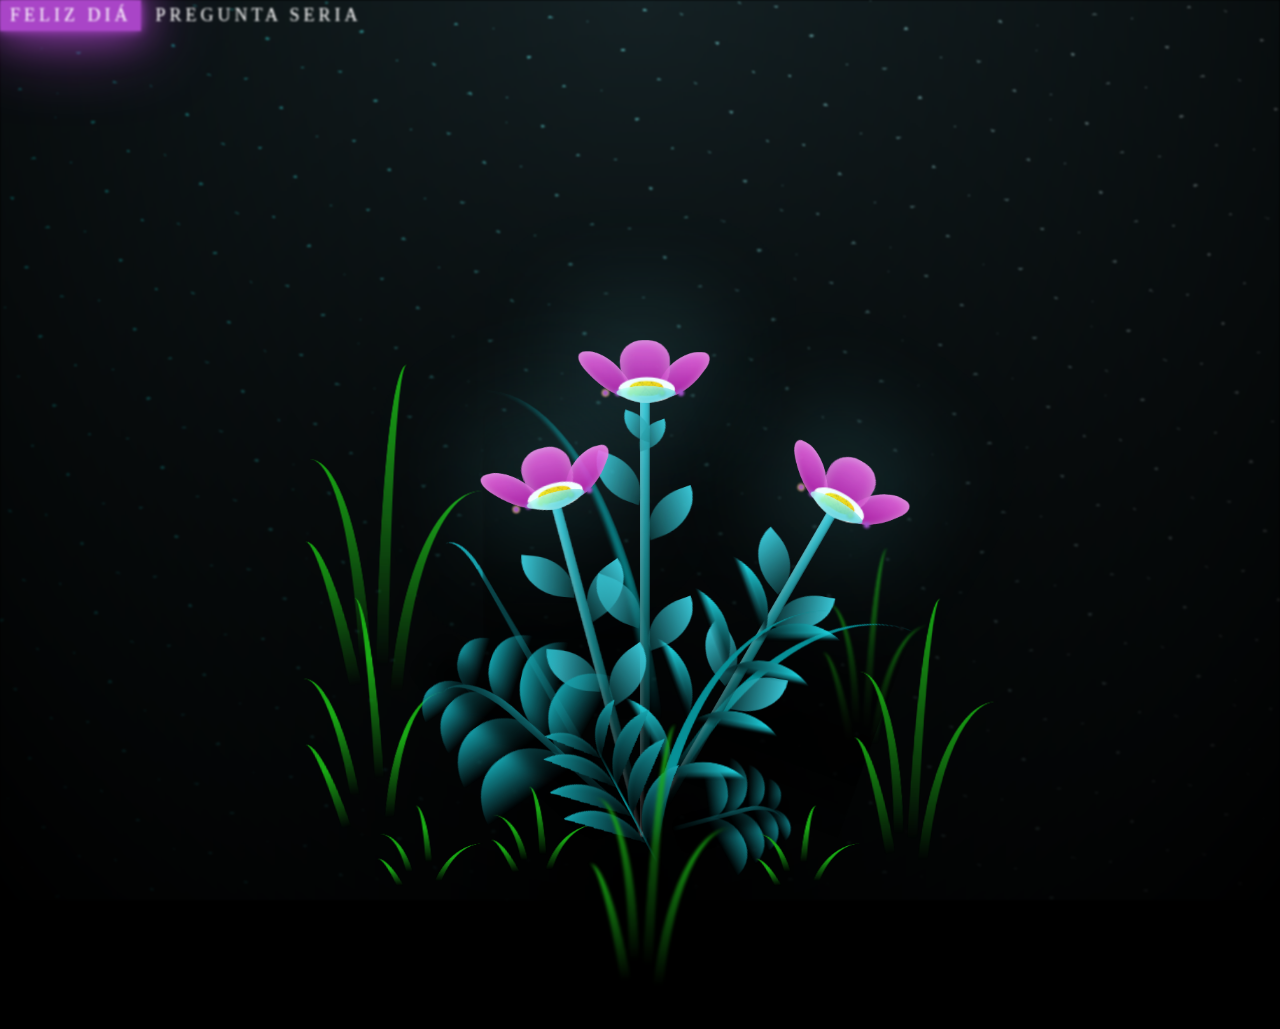
<file: index.html>
<!DOCTYPE html>
<html lang="en">
<head>
    <meta charset="UTF-8">
    <meta http-equiv="X-UA-Compatible" content="IE=edge">
    <meta name="viewport" content="width=device-width, initial-scale=1.0">
    <link rel="stylesheet" href="css/stilo.css">
<title>Flowers</title>
</head>
<body class="not-loaded" >
    <div class="night">
    <a href="sanvale.html" class="btn-neon">
        <span id="span1"></span>
        <span id="span2"></span>
        <span id="span3"></span>
        <span id="span4"></span>
        FELIZ DIÁ
    </a>
    <a href="quieres.html" class="btn-neon">
      <span id="span1"></span>
      <span id="span2"></span>
      <span id="span3"></span>
      <span id="span4"></span>
      PREGUNTA SERIA
  </a>
  </div>
  
    <div class="flowers">
      <div class="flower flower--1">
        <div class="flower__leafs flower__leafs--1">
          <div class="flower__leaf flower__leaf--1"></div>
          <div class="flower__leaf flower__leaf--2"></div>
          <div class="flower__leaf flower__leaf--3"></div>
          <div class="flower__leaf flower__leaf--4"></div>
          

          <div class="flower__white-circle"></div>
  
          <div class="flower__light flower__light--1"></div>
          <div class="flower__light flower__light--2"></div>
          <div class="flower__light flower__light--3"></div>
          <div class="flower__light flower__light--4"></div>
          <div class="flower__light flower__light--5"></div>
          <div class="flower__light flower__light--6"></div>
          <div class="flower__light flower__light--7"></div>
          <div class="flower__light flower__light--8"></div>
  
        </div>
        <div class="flower__line">
          <div class="flower__line__leaf flower__line__leaf--1"></div>
          <div class="flower__line__leaf flower__line__leaf--2"></div>
          <div class="flower__line__leaf flower__line__leaf--3"></div>
          <div class="flower__line__leaf flower__line__leaf--4"></div>
          <div class="flower__line__leaf flower__line__leaf--5"></div>
          <div class="flower__line__leaf flower__line__leaf--6"></div>
        </div>
      </div>
  
      <div class="flower flower--2">
        <div class="flower__leafs flower__leafs--2">
          <div class="flower__leaf flower__leaf--1"></div>
          <div class="flower__leaf flower__leaf--2"></div>
          <div class="flower__leaf flower__leaf--3"></div>
          <div class="flower__leaf flower__leaf--4"></div>
          <div class="flower__white-circle"></div>
  
          <div class="flower__light flower__light--1"></div>
          <div class="flower__light flower__light--2"></div>
          <div class="flower__light flower__light--3"></div>
          <div class="flower__light flower__light--4"></div>
          <div class="flower__light flower__light--5"></div>
          <div class="flower__light flower__light--6"></div>
          <div class="flower__light flower__light--7"></div>
          <div class="flower__light flower__light--8"></div>
  
        </div>
        <div class="flower__line">
          <div class="flower__line__leaf flower__line__leaf--1"></div>
          <div class="flower__line__leaf flower__line__leaf--2"></div>
          <div class="flower__line__leaf flower__line__leaf--3"></div>
          <div class="flower__line__leaf flower__line__leaf--4"></div>
        </div>
      </div>
  
      <div class="flower flower--3">
        <div class="flower__leafs flower__leafs--3">
          <div class="flower__leaf flower__leaf--1"></div>
          <div class="flower__leaf flower__leaf--2"></div>
          <div class="flower__leaf flower__leaf--3"></div>
          <div class="flower__leaf flower__leaf--4"></div>
          <div class="flower__white-circle"></div>
  
          <div class="flower__light flower__light--1"></div>
          <div class="flower__light flower__light--2"></div>
          <div class="flower__light flower__light--3"></div>
          <div class="flower__light flower__light--4"></div>
          <div class="flower__light flower__light--5"></div>
          <div class="flower__light flower__light--6"></div>
          <div class="flower__light flower__light--7"></div>
          <div class="flower__light flower__light--8"></div>
  
        </div>
        <div class="flower__line">
          <div class="flower__line__leaf flower__line__leaf--1"></div>
          <div class="flower__line__leaf flower__line__leaf--2"></div>
          <div class="flower__line__leaf flower__line__leaf--3"></div>
          <div class="flower__line__leaf flower__line__leaf--4"></div>
        </div>
      </div>
  
      <div class="grow-ans" style="--d:1.2s">
        <div class="flower__g-long">
          <div class="flower__g-long__top"></div>
          <div class="flower__g-long__bottom"></div>
        </div>
      </div>
  
      <div class="growing-grass">
        <div class="flower__grass flower__grass--1">
          <div class="flower__grass--top"></div>
          <div class="flower__grass--bottom"></div>
          <div class="flower__grass__leaf flower__grass__leaf--1"></div>
          <div class="flower__grass__leaf flower__grass__leaf--2"></div>
          <div class="flower__grass__leaf flower__grass__leaf--3"></div>
          <div class="flower__grass__leaf flower__grass__leaf--4"></div>
          <div class="flower__grass__leaf flower__grass__leaf--5"></div>
          <div class="flower__grass__leaf flower__grass__leaf--6"></div>
          <div class="flower__grass__leaf flower__grass__leaf--7"></div>
          <div class="flower__grass__leaf flower__grass__leaf--8"></div>
          <div class="flower__grass__overlay"></div>
        </div>
      </div>
  
      <div class="growing-grass">
        <div class="flower__grass flower__grass--2">
          <div class="flower__grass--top"></div>
          <div class="flower__grass--bottom"></div>
          <div class="flower__grass__leaf flower__grass__leaf--1"></div>
          <div class="flower__grass__leaf flower__grass__leaf--2"></div>
          <div class="flower__grass__leaf flower__grass__leaf--3"></div>
          <div class="flower__grass__leaf flower__grass__leaf--4"></div>
          <div class="flower__grass__leaf flower__grass__leaf--5"></div>
          <div class="flower__grass__leaf flower__grass__leaf--6"></div>
          <div class="flower__grass__leaf flower__grass__leaf--7"></div>
          <div class="flower__grass__leaf flower__grass__leaf--8"></div>
          <div class="flower__grass__overlay"></div>
        </div>
      </div>
  
      <div class="grow-ans" style="--d:2.4s">
        <div class="flower__g-right flower__g-right--1">
          <div class="leaf"></div>
        </div>
      </div>
  
      <div class="grow-ans" style="--d:2.8s">
        <div class="flower__g-right flower__g-right--2">
          <div class="leaf"></div>
        </div>
      </div>
  
      <div class="grow-ans" style="--d:2.8s">
        <div class="flower__g-front">
          <div class="flower__g-front__leaf-wrapper flower__g-front__leaf-wrapper--1">
            <div class="flower__g-front__leaf"></div>
          </div>
          <div class="flower__g-front__leaf-wrapper flower__g-front__leaf-wrapper--2">
            <div class="flower__g-front__leaf"></div>
          </div>
          <div class="flower__g-front__leaf-wrapper flower__g-front__leaf-wrapper--3">
            <div class="flower__g-front__leaf"></div>
          </div>
          <div class="flower__g-front__leaf-wrapper flower__g-front__leaf-wrapper--4">
            <div class="flower__g-front__leaf"></div>
          </div>
          <div class="flower__g-front__leaf-wrapper flower__g-front__leaf-wrapper--5">
            <div class="flower__g-front__leaf"></div>
          </div>
          <div class="flower__g-front__leaf-wrapper flower__g-front__leaf-wrapper--6">
            <div class="flower__g-front__leaf"></div>
          </div>
          <div class="flower__g-front__leaf-wrapper flower__g-front__leaf-wrapper--7">
            <div class="flower__g-front__leaf"></div>
          </div>
          <div class="flower__g-front__leaf-wrapper flower__g-front__leaf-wrapper--8">
            <div class="flower__g-front__leaf"></div>
          </div>
          <div class="flower__g-front__line"></div>
        </div>
      </div>
  
      <div class="grow-ans" style="--d:3.2s">
        <div class="flower__g-fr">
          <div class="leaf"></div>
          <div class="flower__g-fr__leaf flower__g-fr__leaf--1"></div>
          <div class="flower__g-fr__leaf flower__g-fr__leaf--2"></div>
          <div class="flower__g-fr__leaf flower__g-fr__leaf--3"></div>
          <div class="flower__g-fr__leaf flower__g-fr__leaf--4"></div>
          <div class="flower__g-fr__leaf flower__g-fr__leaf--5"></div>
          <div class="flower__g-fr__leaf flower__g-fr__leaf--6"></div>
          <div class="flower__g-fr__leaf flower__g-fr__leaf--7"></div>
          <div class="flower__g-fr__leaf flower__g-fr__leaf--8"></div>
        </div>
      </div>
  
      <div class="long-g long-g--0">
        <div class="grow-ans" style="--d:3s">
          <div class="leaf leaf--0"></div>
        </div>
        <div class="grow-ans" style="--d:2.2s">
          <div class="leaf leaf--1"></div>
        </div>
        <div class="grow-ans" style="--d:3.4s">
          <div class="leaf leaf--2"></div>
        </div>
        <div class="grow-ans" style="--d:3.6s">
          <div class="leaf leaf--3"></div>
        </div>
      </div>
  
      <div class="long-g long-g--1">
        <div class="grow-ans" style="--d:3.6s">
          <div class="leaf leaf--0"></div>
        </div>
        <div class="grow-ans" style="--d:3.8s">
          <div class="leaf leaf--1"></div>
        </div>
        <div class="grow-ans" style="--d:4s">
          <div class="leaf leaf--2"></div>
        </div>
        <div class="grow-ans" style="--d:4.2s">
          <div class="leaf leaf--3"></div>
        </div>
      </div>
  
      <div class="long-g long-g--2">
        <div class="grow-ans" style="--d:4s">
          <div class="leaf leaf--0"></div>
        </div>
        <div class="grow-ans" style="--d:4.2s">
          <div class="leaf leaf--1"></div>
        </div>
        <div class="grow-ans" style="--d:4.4s">
          <div class="leaf leaf--2"></div>
        </div>
        <div class="grow-ans" style="--d:4.6s">
          <div class="leaf leaf--3"></div>
        </div>
      </div>
  
      <div class="long-g long-g--3">
        <div class="grow-ans" style="--d:4s">
          <div class="leaf leaf--0"></div>
        </div>
        <div class="grow-ans" style="--d:4.2s">
          <div class="leaf leaf--1"></div>
        </div>
        <div class="grow-ans" style="--d:3s">
          <div class="leaf leaf--2"></div>
        </div>
        <div class="grow-ans" style="--d:3.6s">
          <div class="leaf leaf--3"></div>
        </div>
      </div>
  
      <div class="long-g long-g--4">
        <div class="grow-ans" style="--d:4s">
          <div class="leaf leaf--0"></div>
        </div>
        <div class="grow-ans" style="--d:4.2s">
          <div class="leaf leaf--1"></div>
        </div>
        <div class="grow-ans" style="--d:3s">
          <div class="leaf leaf--2"></div>
        </div>
        <div class="grow-ans" style="--d:3.6s">
          <div class="leaf leaf--3"></div>
        </div>
      </div>
  
      <div class="long-g long-g--5">
        <div class="grow-ans" style="--d:4s">
          <div class="leaf leaf--0"></div>
        </div>
        <div class="grow-ans" style="--d:4.2s">
          <div class="leaf leaf--1"></div>
        </div>
        <div class="grow-ans" style="--d:3s">
          <div class="leaf leaf--2"></div>
        </div>
        <div class="grow-ans" style="--d:3.6s">
          <div class="leaf leaf--3"></div>
        </div>
      </div>
  
      <div class="long-g long-g--6">
        <div class="grow-ans" style="--d:4.2s">
          <div class="leaf leaf--0"></div>
        </div>
        <div class="grow-ans" style="--d:4.4s">
          <div class="leaf leaf--1"></div>
        </div>
        <div class="grow-ans" style="--d:4.6s">
          <div class="leaf leaf--2"></div>
        </div>
        <div class="grow-ans" style="--d:4.8s">
          <div class="leaf leaf--3"></div>
        </div>
      </div>
  
      <div class="long-g long-g--7">
        <div class="grow-ans" style="--d:3s">
          <div class="leaf leaf--0"></div>
        </div>
        <div class="grow-ans" style="--d:3.2s">
          <div class="leaf leaf--1"></div>
        </div>
        <div class="grow-ans" style="--d:3.5s">
          <div class="leaf leaf--2"></div>
        </div>
        <div class="grow-ans" style="--d:3.6s">
          <div class="leaf leaf--3"></div>
        </div>
      </div>
    </div>  

    <script>
        onload = () => {
    const c = setTimeout(() => {
      document.body.classList.remove("not-loaded");
      clearTimeout(c);
    }, 1000);
  };
    </script>
</body>
</html>
</file>
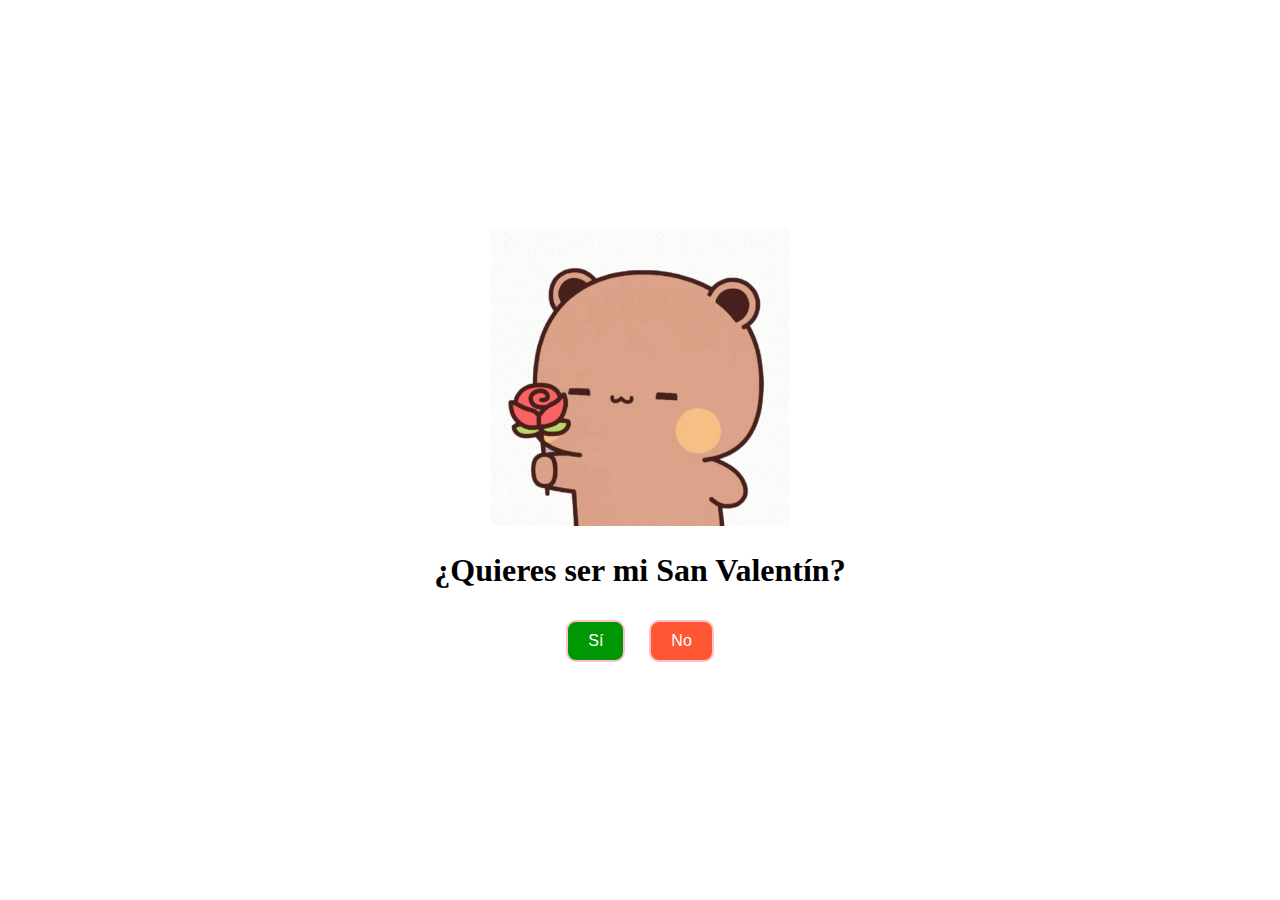
<file: quieres.html>
<!DOCTYPE html>
<html lang="es">
<head>
    <meta charset="UTF-8">
    <meta name="viewport" content="width=device-width, initial-scale=1.0">
    <link rel="stylesheet" href="css/styles.css">
    <title>Invitación a San Valentín encoded</title>
</head>
<body>
    <div class="container">
        
        <div id="gifContainer">
            <img id="gifContainerImg" src="imagenes/mocha.gif" alt="Ositos Iniciales" ">
        </div>
        <div id="happyGifContainer" style="display: none;">
            <img src="imagenes/mocha5final.gif" alt="Ositos Felices" style="width: 100%; height: 100%;">
        </div>
        <div id="happyGifContainer2" style="display: none;">
            <img src="imagenes/mocha6final.gif" alt="Ositos Felices" style="width: 100%; height: 100%;">
        </div>
        <div id="happyGifContainer3" style="display: none;">
            <img src="imagenes/mocha7final.gif" alt="Ositos Felices" style="width: 100%; height: 100%;">
        </div>
        <div id="happyGifContainer4" style="display: none;">
            <img src="imagenes/mocha9final.gif" alt="Ositos Felices" style="width: 100%; height: 100%;">
        </div>
        <div id="sadGifContainer" style="display: none;">
            <img src="imagenes/mocha2.gif" alt="Osito Triste" style="width: 80%; height: 80%;">
        </div>
        <div id="sadGifContainer1" style="display: none;">
            <img src="imagenes/mocha3.gif" alt="Osito Triste" style="width: 80%; height: 80%;">
        </div>
        <div id="sadGifContainer2" style="display: none;">
            <img src="imagenes/mocha4.gif" alt="Osito Triste" style="width: 80%; height: 80%;">
        </div>
        
        <h1 id="question">¿Quieres ser mi San Valentín?</h1>
        <div id="messageContainer" style="display: none;"></div>

        <button id="siBtn">Sí</button>
        <button id="noBtn">No</button>
        
    </div>

    <script src="Script/script.js"></script>
</body>
</html>
</file>
<file: css/stilo.css>
*,
*::after,
*::before {
  padding: 0;
  margin: 0;
  box-sizing: border-box;
}

:root {
  --dark-color: #000;
}

body {
  display: flex;
  align-items: flex-end;
  justify-content: center;
  min-height: 100vh;
  background-color: var(--dark-color);
  overflow: hidden;
  perspective: 1000px;
}

.night {
  position: fixed;
  left: 50%;
  top: 0;
  transform: translateX(-50%);
  width: 100%;
  height: 100%;
  filter: blur(0.1vmin);
  background-image: radial-gradient(ellipse at top, transparent 0%, var(--dark-color)), radial-gradient(ellipse at bottom, var(--dark-color), rgba(145, 233, 255, 0.2)), repeating-linear-gradient(220deg, black 0px, black 19px, transparent 19px, transparent 22px), repeating-linear-gradient(189deg, black 0px, black 19px, transparent 19px, transparent 22px), repeating-linear-gradient(148deg, black 0px, black 19px, transparent 19px, transparent 22px), linear-gradient(90deg, #00fffa, #f0f0f0);
}
.night a{
}
.btn-neon{
    position: relative;
    display: inline-block;
    padding: 5px 10px;
    color: #fff;
    letter-spacing: 4px;
    text-decoration: none;
    font-size: 18px;
    overflow: hidden;
    transition: 0.2s;
}
.btn-neon:hover{
    background: #a945c7;
    box-shadow: 0 0 10px #a945c7, 0 0 40px #a945c7, 0 0 80px #a945c7;
    transition-delay: 1s;
 }
.btn-neon span{
    position: absolute;
    display: block;
}
#span1{
    top: 0;
    left: -100%;
    width: 100%;
    height: 2px;
    background: linear-gradient(90deg, transparent,#a945c7);
 }
 .btn-neon:hover #span1{
    left: 100%;
    transition: 1s;
}
 #span3{
    bottom: 0;
    right: -100%;
    width: 100%;
    height: 2px;
    background: linear-gradient(270deg, transparent,#a945c7);
}
 .btn-neon:hover #span3{
    right: 100%;
    transition: 1s;
    transition-delay: 0.5s;
}
#span2{
    top: -100%;
    right: 0;
    width: 2px;
    height: 100%;
    background: linear-gradient(180deg,transparent,#a945c7);
}
.btn-neon:hover #span2{
    top: 100%;
    transition: 1s;
    transition-delay: 0.25s;
}
#span4{
    bottom: -100%;
    left: 0;
    width: 2px;
    height: 100%;
    background: linear-gradient(360deg,transparent,#a945c7);
}
.btn-neon:hover #span4{
    bottom: 100%;
    transition: 1s;
    transition-delay: 0.75s;
}


.flowers {
  position: relative;
  transform: scale(0.7);
}

.teamo{
 position: absolute;
 color: white;
 text-align: center; 
 top: 500px;
}
.flower {
  position: absolute;
  bottom: 10vmin;
  transform-origin: bottom center;
  z-index: 10;
  --fl-speed: 0.8s;
}
.flower--1 {
  animation: moving-flower-1 4s linear infinite;
}
.flower--1 .flower__line {
  height: 70vmin;
  animation-delay: 0.3s;
}
.flower--1 .flower__line__leaf--1 {
  animation: blooming-leaf-right var(--fl-speed) 1.6s backwards;
}
.flower--1 .flower__line__leaf--2 {
  animation: blooming-leaf-right var(--fl-speed) 1.4s backwards;
}
.flower--1 .flower__line__leaf--3 {
  animation: blooming-leaf-left var(--fl-speed) 1.2s backwards;
}
.flower--1 .flower__line__leaf--4 {
  animation: blooming-leaf-left var(--fl-speed) 1s backwards;
}
.flower--1 .flower__line__leaf--5 {
  animation: blooming-leaf-right var(--fl-speed) 1.8s backwards;
}
.flower--1 .flower__line__leaf--6 {
  animation: blooming-leaf-left var(--fl-speed) 2s backwards;
}
.flower--2 {
  left: 50%;
  transform: rotate(30deg);
  animation: moving-flower-2 4s linear infinite;
}
.flower--2 .flower__line {
  height: 60vmin;
  animation-delay: 0.8s;
}
.flower--2 .flower__line__leaf--1 {
  animation: blooming-leaf-right var(--fl-speed) 1.9s backwards;
}
.flower--2 .flower__line__leaf--2 {
  animation: blooming-leaf-right var(--fl-speed) 1.7s backwards;
}
.flower--2 .flower__line__leaf--3 {
  animation: blooming-leaf-left var(--fl-speed) 1.5s backwards;
}
.flower--2 .flower__line__leaf--4 {
  animation: blooming-leaf-left var(--fl-speed) 1.3s backwards;
}
.flower--3 {
  left: 50%;
  transform: rotate(-15deg);
  animation: moving-flower-3 4s linear infinite;
}
.flower--3 .flower__line {
  animation-delay: 0.9s;
}
.flower--3 .flower__line__leaf--1 {
  animation: blooming-leaf-right var(--fl-speed) 2.5s backwards;
}
.flower--3 .flower__line__leaf--2 {
  animation: blooming-leaf-right var(--fl-speed) 2.3s backwards;
}
.flower--3 .flower__line__leaf--3 {
  animation: blooming-leaf-left var(--fl-speed) 2.1s backwards;
}
.flower--3 .flower__line__leaf--4 {
  animation: blooming-leaf-left var(--fl-speed) 1.9s backwards;
}
.flower__leafs {
  position: relative;
  animation: blooming-flower 2s backwards;
}
.flower__leafs--1 {
  animation-delay: 1.1s;
}
.flower__leafs--2 {
  animation-delay: 1.4s;
}
.flower__leafs--3 {
  animation-delay: 1.7s;
}
.flower__leafs::after {
  content: "";
  position: absolute;
  left: 0;
  top: 0;
  transform: translate(-50%, -100%);
  width: 8vmin;
  height: 8vmin;
  background-color: #6bf0ff;
  filter: blur(10vmin);
}
.flower__leaf {
  position: absolute;
  bottom: 0;
  left: 50%;
  width: 8vmin;
  height: 11vmin;
  border-radius: 51% 49% 47% 53%/44% 45% 55% 69%;
  background-color: #65e6cc;
  background-image: linear-gradient(to top, #be08a9, #ff68ed);
  transform-origin: bottom center;
  opacity: 0.9;
  box-shadow: inset 0 0 2vmin rgba(255, 255, 255, 0.5);
}
.flower__leaf--1 {
  transform: translate(-10%, 1%) rotateY(40deg) rotateX(-50deg);
}
.flower__leaf--2 {
  transform: translate(-50%, -4%) rotateX(40deg);
}
.flower__leaf--3 {
  transform: translate(-90%, 0%) rotateY(45deg) rotateX(50deg);
}
.flower__leaf--4 {
  width: 8vmin;
  height: 8vmin;
  transform-origin: bottom left;
  border-radius: 4vmin 10vmin 4vmin 4vmin;
  transform: translate(0%, 18%) rotateX(70deg) rotate(-43deg);
  background-image: linear-gradient(to top, #39c6d6, #a7ffee);
  z-index: 1;
  opacity: 0.8;
}
.flower__white-circle {
  position: absolute;
  left: -3.5vmin;
  top: -3vmin;
  width: 9vmin;
  height: 4vmin;
  border-radius: 50%;
  background-color: #fff;
}
.flower__white-circle::after {
  content: "";
  position: absolute;
  left: 50%;
  top: 45%;
  transform: translate(-50%, -50%);
  width: 60%;
  height: 60%;
  border-radius: inherit;
  background-image: repeating-linear-gradient(135deg, rgba(0, 0, 0, 0.03) 0px, rgba(0, 0, 0, 0.03) 1px, transparent 1px, transparent 12px), repeating-linear-gradient(45deg, rgba(0, 0, 0, 0.03) 0px, rgba(0, 0, 0, 0.03) 1px, transparent 1px, transparent 12px), repeating-linear-gradient(67.5deg, rgba(0, 0, 0, 0.03) 0px, rgba(0, 0, 0, 0.03) 1px, transparent 1px, transparent 12px), repeating-linear-gradient(135deg, rgba(0, 0, 0, 0.03) 0px, rgba(0, 0, 0, 0.03) 1px, transparent 1px, transparent 12px), repeating-linear-gradient(45deg, rgba(0, 0, 0, 0.03) 0px, rgba(0, 0, 0, 0.03) 1px, transparent 1px, transparent 12px), repeating-linear-gradient(112.5deg, rgba(0, 0, 0, 0.03) 0px, rgba(0, 0, 0, 0.03) 1px, transparent 1px, transparent 12px), repeating-linear-gradient(112.5deg, rgba(0, 0, 0, 0.03) 0px, rgba(0, 0, 0, 0.03) 1px, transparent 1px, transparent 12px), repeating-linear-gradient(45deg, rgba(0, 0, 0, 0.03) 0px, rgba(0, 0, 0, 0.03) 1px, transparent 1px, transparent 12px), repeating-linear-gradient(22.5deg, rgba(0, 0, 0, 0.03) 0px, rgba(0, 0, 0, 0.03) 1px, transparent 1px, transparent 12px), repeating-linear-gradient(45deg, rgba(0, 0, 0, 0.03) 0px, rgba(0, 0, 0, 0.03) 1px, transparent 1px, transparent 12px), repeating-linear-gradient(22.5deg, rgba(0, 0, 0, 0.03) 0px, rgba(0, 0, 0, 0.03) 1px, transparent 1px, transparent 12px), repeating-linear-gradient(135deg, rgba(0, 0, 0, 0.03) 0px, rgba(0, 0, 0, 0.03) 1px, transparent 1px, transparent 12px), repeating-linear-gradient(157.5deg, rgba(0, 0, 0, 0.03) 0px, rgba(0, 0, 0, 0.03) 1px, transparent 1px, transparent 12px), repeating-linear-gradient(67.5deg, rgba(0, 0, 0, 0.03) 0px, rgba(0, 0, 0, 0.03) 1px, transparent 1px, transparent 12px), repeating-linear-gradient(67.5deg, rgba(0, 0, 0, 0.03) 0px, rgba(0, 0, 0, 0.03) 1px, transparent 1px, transparent 12px), linear-gradient(90deg, #ffeb12, #ffce00);
}
.flower__line {
  height: 55vmin;
  width: 1.5vmin;
  background-image: linear-gradient(to left, rgba(0, 0, 0, 0.2), transparent, rgba(255, 255, 255, 0.2)), linear-gradient(to top, transparent 10%, #14757a, #39c6d6);
  box-shadow: inset 0 0 2px rgba(0, 0, 0, 0.5);
  animation: grow-flower-tree 4s backwards;
}
.flower__line__leaf {
  --w: 7vmin;
  --h: calc(var(--w) + 2vmin);
  position: absolute;
  top: 20%;
  left: 90%;
  width: var(--w);
  height: var(--h);
  border-top-right-radius: var(--h);
  border-bottom-left-radius: var(--h);
  background-image: linear-gradient(to top, rgba(20, 117, 122, 0.4), #39c6d6);
}
.flower__line__leaf--1 {
  transform: rotate(70deg) rotateY(30deg);
}
.flower__line__leaf--2 {
  top: 45%;
  transform: rotate(70deg) rotateY(30deg);
}
.flower__line__leaf--3, .flower__line__leaf--4, .flower__line__leaf--6 {
  border-top-right-radius: 0;
  border-bottom-left-radius: 0;
  border-top-left-radius: var(--h);
  border-bottom-right-radius: var(--h);
  left: -460%;
  top: 12%;
  transform: rotate(-70deg) rotateY(30deg);
}
.flower__line__leaf--4 {
  top: 40%;
}
.flower__line__leaf--5 {
  top: 0;
  transform-origin: left;
  transform: rotate(70deg) rotateY(30deg) scale(0.6);
}
.flower__line__leaf--6 {
  top: -2%;
  left: -450%;
  transform-origin: right;
  transform: rotate(-70deg) rotateY(30deg) scale(0.6);
}
.flower__light {
  position: absolute;
  bottom: 0vmin;
  width: 1vmin;
  height: 1vmin;
  background-color: #fffb00;
  border-radius: 50%;
  filter: blur(0.2vmin);
  animation: light-ans 4s linear infinite backwards;
}
.flower__light:nth-child(odd) {
  background-color: #a945c7;
}
.flower__light--1 {
  left: -2vmin;
  animation-delay: 1s;
}
.flower__light--2 {
  left: 3vmin;
  animation-delay: 0.5s;
}
.flower__light--3 {
  left: -6vmin;
  animation-delay: 0.3s;
}
.flower__light--4 {
  left: 6vmin;
  animation-delay: 0.9s;
}
.flower__light--5 {
  left: -1vmin;
  animation-delay: 1.5s;
}
.flower__light--6 {
  left: -4vmin;
  animation-delay: 3s;
}
.flower__light--7 {
  left: 3vmin;
  animation-delay: 2s;
}
.flower__light--8 {
  left: -6vmin;
  animation-delay: 3.5s;
}
.flower__grass {
  --c: #159faa;
  --line-w: 1.5vmin;
  position: absolute;
  bottom: 12vmin;
  left: -7vmin;
  display: flex;
  flex-direction: column;
  align-items: flex-end;
  z-index: 20;
  transform-origin: bottom center;
  transform: rotate(-48deg) rotateY(40deg);
}
.flower__grass--1 {
  animation: moving-grass 2s linear infinite;
}
.flower__grass--2 {
  left: 2vmin;
  bottom: 10vmin;
  transform: scale(0.5) rotate(75deg) rotateX(10deg) rotateY(-200deg);
  opacity: 0.8;
  z-index: 0;
  animation: moving-grass--2 1.5s linear infinite;
}
.flower__grass--top {
  width: 7vmin;
  height: 10vmin;
  border-top-right-radius: 100%;
  border-right: var(--line-w) solid var(--c);
  transform-origin: bottom center;
  transform: rotate(-2deg);
}
.flower__grass--bottom {
  margin-top: -2px;
  width: var(--line-w);
  height: 25vmin;
  background-image: linear-gradient(to top, transparent, var(--c));
}
.flower__grass__leaf {
  --size: 10vmin;
  position: absolute;
  width: calc(var(--size) * 2.1);
  height: var(--size);
  border-top-left-radius: var(--size);
  border-top-right-radius: var(--size);
  background-image: linear-gradient(to top, transparent, transparent 30%, var(--c));
  z-index: 100;
}
.flower__grass__leaf--1 {
  top: -6%;
  left: 30%;
  --size: 6vmin;
  transform: rotate(-20deg);
  animation: growing-grass-ans--1 2s 2.6s backwards;
}
@keyframes growing-grass-ans--1 {
  0% {
    transform-origin: bottom left;
    transform: rotate(-20deg) scale(0);
  }
}
.flower__grass__leaf--2 {
  top: -5%;
  left: -110%;
  --size: 6vmin;
  transform: rotate(10deg);
  animation: growing-grass-ans--2 2s 2.4s linear backwards;
}
@keyframes growing-grass-ans--2 {
  0% {
    transform-origin: bottom right;
    transform: rotate(10deg) scale(0);
  }
}
.flower__grass__leaf--3 {
  top: 5%;
  left: 60%;
  --size: 8vmin;
  transform: rotate(-18deg) rotateX(-20deg);
  animation: growing-grass-ans--3 2s 2.2s linear backwards;
}
@keyframes growing-grass-ans--3 {
  0% {
    transform-origin: bottom left;
    transform: rotate(-18deg) rotateX(-20deg) scale(0);
  }
}
.flower__grass__leaf--4 {
  top: 6%;
  left: -135%;
  --size: 8vmin;
  transform: rotate(2deg);
  animation: growing-grass-ans--4 2s 2s linear backwards;
}
@keyframes growing-grass-ans--4 {
  0% {
    transform-origin: bottom right;
    transform: rotate(2deg) scale(0);
  }
}
.flower__grass__leaf--5 {
  top: 20%;
  left: 60%;
  --size: 10vmin;
  transform: rotate(-24deg) rotateX(-20deg);
  animation: growing-grass-ans--5 2s 1.8s linear backwards;
}
@keyframes growing-grass-ans--5 {
  0% {
    transform-origin: bottom left;
    transform: rotate(-24deg) rotateX(-20deg) scale(0);
  }
}
.flower__grass__leaf--6 {
  top: 22%;
  left: -180%;
  --size: 10vmin;
  transform: rotate(10deg);
  animation: growing-grass-ans--6 2s 1.6s linear backwards;
}
@keyframes growing-grass-ans--6 {
  0% {
    transform-origin: bottom right;
    transform: rotate(10deg) scale(0);
  }
}
.flower__grass__leaf--7 {
  top: 39%;
  left: 70%;
  --size: 10vmin;
  transform: rotate(-10deg);
  animation: growing-grass-ans--7 2s 1.4s linear backwards;
}
@keyframes growing-grass-ans--7 {
  0% {
    transform-origin: bottom left;
    transform: rotate(-10deg) scale(0);
  }
}
.flower__grass__leaf--8 {
  top: 40%;
  left: -215%;
  --size: 11vmin;
  transform: rotate(10deg);
  animation: growing-grass-ans--8 2s 1.2s linear backwards;
}
@keyframes growing-grass-ans--8 {
  0% {
    transform-origin: bottom right;
    transform: rotate(10deg) scale(0);
  }
}
.flower__grass__overlay {
  position: absolute;
  top: -10%;
  right: 0%;
  width: 100%;
  height: 100%;
  background-color: rgba(0, 0, 0, 0.6);
  filter: blur(1.5vmin);
  z-index: 100;
}
.flower__g-long {
  --w: 2vmin;
  --h: 6vmin;
  --c: #159faa;
  position: absolute;
  bottom: 10vmin;
  left: -3vmin;
  transform-origin: bottom center;
  transform: rotate(-30deg) rotateY(-20deg);
  display: flex;
  flex-direction: column;
  align-items: flex-end;
  animation: flower-g-long-ans 3s linear infinite;
}
@keyframes flower-g-long-ans {
  0%, 100% {
    transform: rotate(-30deg) rotateY(-20deg);
  }
  50% {
    transform: rotate(-32deg) rotateY(-20deg);
  }
}
.flower__g-long__top {
  top: calc(var(--h) * -1);
  width: calc(var(--w) + 1vmin);
  height: var(--h);
  border-top-right-radius: 100%;
  border-right: 0.7vmin solid var(--c);
  transform: translate(-0.7vmin, 1vmin);
}
.flower__g-long__bottom {
  width: var(--w);
  height: 50vmin;
  transform-origin: bottom center;
  background-image: linear-gradient(to top, transparent 30%, var(--c));
  box-shadow: inset 0 0 2px rgba(0, 0, 0, 0.5);
  clip-path: polygon(35% 0, 65% 1%, 100% 100%, 0% 100%);
}
.flower__g-right {
  position: absolute;
  bottom: 6vmin;
  left: -2vmin;
  transform-origin: bottom left;
  transform: rotate(20deg);
}
.flower__g-right .leaf {
  width: 30vmin;
  height: 50vmin;
  border-top-left-radius: 100%;
  border-left: 2vmin solid #079097;
  background-image: linear-gradient(to bottom, transparent, var(--dark-color) 60%);
  mask-image: linear-gradient(to top, transparent 30%, #079097 60%);
}
.flower__g-right--1 {
  animation: flower-g-right-ans 2.5s linear infinite;
}
.flower__g-right--2 {
  left: 5vmin;
  transform: rotateY(-180deg);
  animation: flower-g-right-ans--2 3s linear infinite;
}
.flower__g-right--2 .leaf {
  height: 75vmin;
  filter: blur(0.3vmin);
  opacity: 0.8;
}
@keyframes flower-g-right-ans {
  0%, 100% {
    transform: rotate(20deg);
  }
  50% {
    transform: rotate(24deg) rotateX(-20deg);
  }
}
@keyframes flower-g-right-ans--2 {
  0%, 100% {
    transform: rotateY(-180deg) rotate(0deg) rotateX(-20deg);
  }
  50% {
    transform: rotateY(-180deg) rotate(6deg) rotateX(-20deg);
  }
}
.flower__g-front {
  position: absolute;
  bottom: 6vmin;
  left: 2.5vmin;
  z-index: 100;
  transform-origin: bottom center;
  transform: rotate(-28deg) rotateY(30deg) scale(1.04);
  animation: flower__g-front-ans 2s linear infinite;
}
@keyframes flower__g-front-ans {
  0%, 100% {
    transform: rotate(-28deg) rotateY(30deg) scale(1.04);
  }
  50% {
    transform: rotate(-35deg) rotateY(40deg) scale(1.04);
  }
}
.flower__g-front__line {
  width: 0.3vmin;
  height: 20vmin;
  background-image: linear-gradient(to top, transparent, #079097, transparent 100%);
  position: relative;
}
.flower__g-front__leaf-wrapper {
  position: absolute;
  top: 0;
  left: 0;
  transform-origin: bottom left;
  transform: rotate(10deg);
}
.flower__g-front__leaf-wrapper:nth-child(even) {
  left: 0vmin;
  transform: rotateY(-180deg) rotate(5deg);
  animation: flower__g-front__leaf-left-ans 1s ease-in backwards;
}
.flower__g-front__leaf-wrapper:nth-child(odd) {
  animation: flower__g-front__leaf-ans 1s ease-in backwards;
}
.flower__g-front__leaf-wrapper--1 {
  top: -8vmin;
  transform: scale(0.7);
  animation: flower__g-front__leaf-ans 1s 5.5s ease-in backwards !important;
}
.flower__g-front__leaf-wrapper--2 {
  top: -8vmin;
  transform: rotateY(-180deg) scale(0.7) !important;
  animation: flower__g-front__leaf-left-ans-2 1s 4.6s ease-in backwards !important;
}
.flower__g-front__leaf-wrapper--3 {
  top: -3vmin;
  animation: flower__g-front__leaf-ans 1s 4.6s ease-in backwards;
}
.flower__g-front__leaf-wrapper--4 {
  top: -3vmin;
  transform: rotateY(-180deg) scale(0.9) !important;
  animation: flower__g-front__leaf-left-ans-2 1s 4.6s ease-in backwards !important;
}
@keyframes flower__g-front__leaf-left-ans-2 {
  0% {
    transform: rotateY(-180deg) scale(0);
  }
}
.flower__g-front__leaf-wrapper--5, .flower__g-front__leaf-wrapper--6 {
  top: 2vmin;
}
.flower__g-front__leaf-wrapper--7, .flower__g-front__leaf-wrapper--8 {
  top: 6.5vmin;
}
.flower__g-front__leaf-wrapper--2 {
  animation-delay: 5.2s !important;
}
.flower__g-front__leaf-wrapper--3 {
  animation-delay: 4.9s !important;
}
.flower__g-front__leaf-wrapper--5 {
  animation-delay: 4.3s !important;
}
.flower__g-front__leaf-wrapper--6 {
  animation-delay: 4.1s !important;
}
.flower__g-front__leaf-wrapper--7 {
  animation-delay: 3.8s !important;
}
.flower__g-front__leaf-wrapper--8 {
  animation-delay: 3.5s !important;
}
@keyframes flower__g-front__leaf-ans {
  0% {
    transform: rotate(10deg) scale(0);
  }
}
@keyframes flower__g-front__leaf-left-ans {
  0% {
    transform: rotateY(-180deg) rotate(5deg) scale(0);
  }
}
.flower__g-front__leaf {
  width: 10vmin;
  height: 10vmin;
  border-radius: 100% 0% 0% 100%/100% 100% 0% 0%;
  box-shadow: inset 0 2px 1vmin rgba(44, 238, 252, 0.2);
  background-image: linear-gradient(to bottom left, transparent, var(--dark-color)), linear-gradient(to bottom right, #159faa 50%, transparent 50%, transparent);
  -webkit-mask-image: linear-gradient(to bottom right, #159faa 50%, transparent 50%, transparent);
  mask-image: linear-gradient(to bottom right, #159faa 50%, transparent 50%, transparent);
}
.flower__g-fr {
  position: absolute;
  bottom: -4vmin;
  left: vmin;
  transform-origin: bottom left;
  z-index: 10;
  animation: flower__g-fr-ans 2s linear infinite;
}
@keyframes flower__g-fr-ans {
  0%, 100% {
    transform: rotate(2deg);
  }
  50% {
    transform: rotate(4deg);
  }
}
.flower__g-fr .leaf {
  width: 30vmin;
  height: 50vmin;
  border-top-left-radius: 100%;
  border-left: 2vmin solid #079097;
  mask-image: linear-gradient(to top, transparent 25%, #079097 50%);
  position: relative;
  z-index: 1;
}
.flower__g-fr__leaf {
  position: absolute;
  top: 0;
  left: 0;
  width: 10vmin;
  height: 10vmin;
  border-radius: 100% 0% 0% 100%/100% 100% 0% 0%;
  box-shadow: inset 0 2px 1vmin rgba(44, 238, 252, 0.2);
  background-image: linear-gradient(to bottom left, transparent, var(--dark-color) 98%), linear-gradient(to bottom right, #23f0ff 45%, transparent 50%, transparent);
  mask-image: linear-gradient(135deg, #159faa 40%, transparent 50%, transparent);
}
.flower__g-fr__leaf--1 {
  left: 20vmin;
  transform: rotate(45deg);
  animation: flower__g-fr-leaft-ans-1 0.5s 5.2s linear backwards;
}
@keyframes flower__g-fr-leaft-ans-1 {
  0% {
    transform-origin: left;
    transform: rotate(45deg) scale(0);
  }
}
.flower__g-fr__leaf--2 {
  left: 12vmin;
  top: -7vmin;
  transform: rotate(25deg) rotateY(-180deg);
  animation: flower__g-fr-leaft-ans-6 0.5s 5s linear backwards;
}
.flower__g-fr__leaf--3 {
  left: 15vmin;
  top: 6vmin;
  transform: rotate(55deg);
  animation: flower__g-fr-leaft-ans-5 0.5s 4.8s linear backwards;
}
.flower__g-fr__leaf--4 {
  left: 6vmin;
  top: -2vmin;
  transform: rotate(25deg) rotateY(-180deg);
  animation: flower__g-fr-leaft-ans-6 0.5s 4.6s linear backwards;
}
.flower__g-fr__leaf--5 {
  left: 10vmin;
  top: 14vmin;
  transform: rotate(55deg);
  animation: flower__g-fr-leaft-ans-5 0.5s 4.4s linear backwards;
}
@keyframes flower__g-fr-leaft-ans-5 {
  0% {
    transform-origin: left;
    transform: rotate(55deg) scale(0);
  }
}
.flower__g-fr__leaf--6 {
  left: 0vmin;
  top: 6vmin;
  transform: rotate(25deg) rotateY(-180deg);
  animation: flower__g-fr-leaft-ans-6 0.5s 4.2s linear backwards;
}
@keyframes flower__g-fr-leaft-ans-6 {
  0% {
    transform-origin: right;
    transform: rotate(25deg) rotateY(-180deg) scale(0);
  }
}
.flower__g-fr__leaf--7 {
  left: 5vmin;
  top: 22vmin;
  transform: rotate(45deg);
  animation: flower__g-fr-leaft-ans-7 0.5s 4s linear backwards;
}
@keyframes flower__g-fr-leaft-ans-7 {
  0% {
    transform-origin: left;
    transform: rotate(45deg) scale(0);
  }
}
.flower__g-fr__leaf--8 {
  left: -4vmin;
  top: 15vmin;
  transform: rotate(15deg) rotateY(-180deg);
  animation: flower__g-fr-leaft-ans-8 0.5s 3.8s linear backwards;
}
@keyframes flower__g-fr-leaft-ans-8 {
  0% {
    transform-origin: right;
    transform: rotate(15deg) rotateY(-180deg) scale(0);
  }
}

.long-g {
  position: absolute;
  bottom: 25vmin;
  left: -42vmin;
  transform-origin: bottom left;
}
.long-g--1 {
  bottom: 0vmin;
  transform: scale(0.8) rotate(-5deg);
}
.long-g--1 .leaf {
mask-image: linear-gradient(to top, transparent 40%, #079097 80%) !important;
}
.long-g--1 .leaf--1 {
  --w: 5vmin;
  --h: 60vmin;
  left: -2vmin;
  transform: rotate(3deg) rotateY(-180deg);
}
.long-g--2, .long-g--3 {
  bottom: -3vmin;
  left: -35vmin;
  transform-origin: center;
  transform: scale(0.6) rotateX(60deg);
}
.long-g--2 .leaf, .long-g--3 .leaf {
  mask-image: linear-gradient(to top, transparent 50%, #079097 80%) !important;
}
.long-g--2 .leaf--1, .long-g--3 .leaf--1 {
  left: -1vmin;
  transform: rotateY(-180deg);
}
.long-g--3 {
  left: -17vmin;
  bottom: 0vmin;
}
.long-g--3 .leaf {
  mask-image: linear-gradient(to top, transparent 40%, #079097 80%) !important;
}
.long-g--4 {
  left: 25vmin;
  bottom: -3vmin;
  transform-origin: center;
  transform: scale(0.6) rotateX(60deg);
}
.long-g--4 .leaf {
  mask-image: linear-gradient(to top, transparent 50%, #079097 80%) !important;
}
.long-g--5 {
  left: 42vmin;
  bottom: 0vmin;
  transform: scale(0.8) rotate(2deg);
}
.long-g--6 {
  left: 0vmin;
  bottom: -20vmin;
  z-index: 100;
  filter: blur(0.3vmin);
  transform: scale(0.8) rotate(2deg);
}
.long-g--7 {
  left: 35vmin;
  bottom: 20vmin;
  z-index: -1;
  filter: blur(0.3vmin);
  transform: scale(0.6) rotate(2deg);
  opacity: 0.7;
}
.long-g .leaf {
  --w: 15vmin;
  --h: 40vmin;
  --c: #1aaa15;
  position: absolute;
  bottom: 0;
  width: var(--w);
  height: var(--h);
  border-top-left-radius: 100%;
  border-left: 2vmin solid var(--c);
  mask-image: linear-gradient(to top, transparent 20%, var(--dark-color));
  transform-origin: bottom center;
}
.long-g .leaf--0 {
  left: 2vmin;
  animation: leaf-ans-1 4s linear infinite;
}
.long-g .leaf--1 {
  --w: 5vmin;
  --h: 60vmin;
  animation: leaf-ans-1 4s linear infinite;
}
.long-g .leaf--2 {
  --w: 10vmin;
  --h: 40vmin;
  left: -0.5vmin;
  bottom: 5vmin;
  transform-origin: bottom left;
  transform: rotateY(-180deg);
  animation: leaf-ans-2 3s linear infinite;
}
.long-g .leaf--3 {
  --w: 5vmin;
  --h: 30vmin;
  left: -1vmin;
  bottom: 3.2vmin;
  transform-origin: bottom left;
  transform: rotate(-10deg) rotateY(-180deg);
  animation: leaf-ans-3 3s linear infinite;
}

@keyframes leaf-ans-1 {
  0%, 100% {
    transform: rotate(-5deg) scale(1);
  }
  50% {
    transform: rotate(5deg) scale(1.1);
  }
}
@keyframes leaf-ans-2 {
  0%, 100% {
    transform: rotateY(-180deg) rotate(5deg);
  }
  50% {
    transform: rotateY(-180deg) rotate(0deg) scale(1.1);
  }
}
@keyframes leaf-ans-3 {
  0%, 100% {
    transform: rotate(-10deg) rotateY(-180deg);
  }
  50% {
    transform: rotate(-20deg) rotateY(-180deg);
  }
}
.grow-ans {
  animation: grow-ans 2s var(--d) backwards;
}

@keyframes grow-ans {
  0% {
    transform: scale(0);
    opacity: 0;
  }
}
@keyframes light-ans {
  0% {
    opacity: 0;
    transform: translateY(0vmin);
  }
  25% {
    opacity: 1;
    transform: translateY(-5vmin) translateX(-2vmin);
  }
  50% {
    opacity: 1;
    transform: translateY(-15vmin) translateX(2vmin);
    filter: blur(0.2vmin);
  }
  75% {
    transform: translateY(-20vmin) translateX(-2vmin);
    filter: blur(0.2vmin);
  }
  100% {
    transform: translateY(-30vmin);
    opacity: 0;
    filter: blur(1vmin);
  }
}
@keyframes moving-flower-1 {
  0%, 100% {
    transform: rotate(2deg);
  }
  50% {
    transform: rotate(-2deg);
  }
}
@keyframes moving-flower-2 {
  0%, 100% {
    transform: rotate(18deg);
  }
  50% {
    transform: rotate(14deg);
  }
}
@keyframes moving-flower-3 {
  0%, 100% {
    transform: rotate(-18deg);
  }
  50% {
    transform: rotate(-20deg) rotateY(-10deg);
  }
}
@keyframes blooming-leaf-right {
  0% {
    transform-origin: left;
    transform: rotate(70deg) rotateY(30deg) scale(0);
  }
}
@keyframes blooming-leaf-left {
  0% {
    transform-origin: right;
    transform: rotate(-70deg) rotateY(30deg) scale(0);
  }
}
@keyframes grow-flower-tree {
  0% {
    height: 0;
    border-radius: 1vmin;
  }
}
@keyframes blooming-flower {
  0% {
    transform: scale(0);
  }
}
@keyframes moving-grass {
  0%, 100% {
    transform: rotate(-48deg) rotateY(40deg);
  }
  50% {
    transform: rotate(-50deg) rotateY(40deg);
  }
}
@keyframes moving-grass--2 {
  0%, 100% {
    transform: scale(0.5) rotate(75deg) rotateX(10deg) rotateY(-200deg);
  }
  50% {
    transform: scale(0.5) rotate(79deg) rotateX(10deg) rotateY(-200deg);
  }
}
.growing-grass {
  animation: growing-grass-ans 1s 2s backwards;
}

@keyframes growing-grass-ans {
  0% {
    transform: scale(0);
  }
}
.not-loaded * {
  animation-play-state: paused !important;
}
</file>
<file: css/styles.css>
body {
    display: flex;
    align-items: center;
    justify-content: center;
    height: 100vh;
    margin: 0;
    background-color: #ffffff;
}

.container {
    text-align: center;
}

#gifContainerImg {
    width: 60%;
    height: 60%;
}

button {
    padding: 10px 20px;
    font-size: 16px;
    margin: 10px;
    cursor: pointer;
}
#siBtn {
    padding: 10px 20px; 
    font-size: 16px;
    margin: 10px;
    cursor: pointer;
    background-color: #009705; /* Verde */
    color: white;
    border: 2px solid #FFC0CB; /* Bordes rosa */
    border-radius: 10px; /* Esquinas redondeadas */
}

#noBtn {
    padding: 10px 20px;
    font-size: 16px;
    margin: 10px;
    cursor: pointer;
    background-color: #FF5733; /* Rojo */
    color: white;
    border: 2px solid #FFC0CB; /* Bordes rosa */
    border-radius: 10px; /* Esquinas redondeadas */
}
#noBtn span {
    font-size: 18px;
    color: #fcf4f4; /* Cambia el color del texto según tus preferencias */
    /* Otras propiedades de estilo aquí */
}

#siBtn:hover{
    background-color: #053a03; /* Cambia a otro color en hover, puedes ajustar el valor según tus preferencias */
}
#noBtn:hover {
    background-color: #641e0d; /* Cambia a otro color en hover, puedes ajustar el valor según tus preferencias */
}
.bg-green {
    background-color: #ffffff; /* Nuevo color de fondo verde */
}

#messageContainer {
    font-size: 30px;
    color: #FF0000; /* Color rojo */
    font-family: 'YourDesiredFont', sans-serif; /* Reemplaza 'YourDesiredFont' con la fuente que desees */
    text-shadow: 2px 2px 4px #000; /* Borde simulado */
    animation: pulse 0.5s infinite alternate; /* Animación de palpitación más rápida */
}

@keyframes pulse {
    from {
        transform: scale(1);
    }
    to {
        transform: scale(1.3); /* Zoom más grande */
    }
}
</file>
